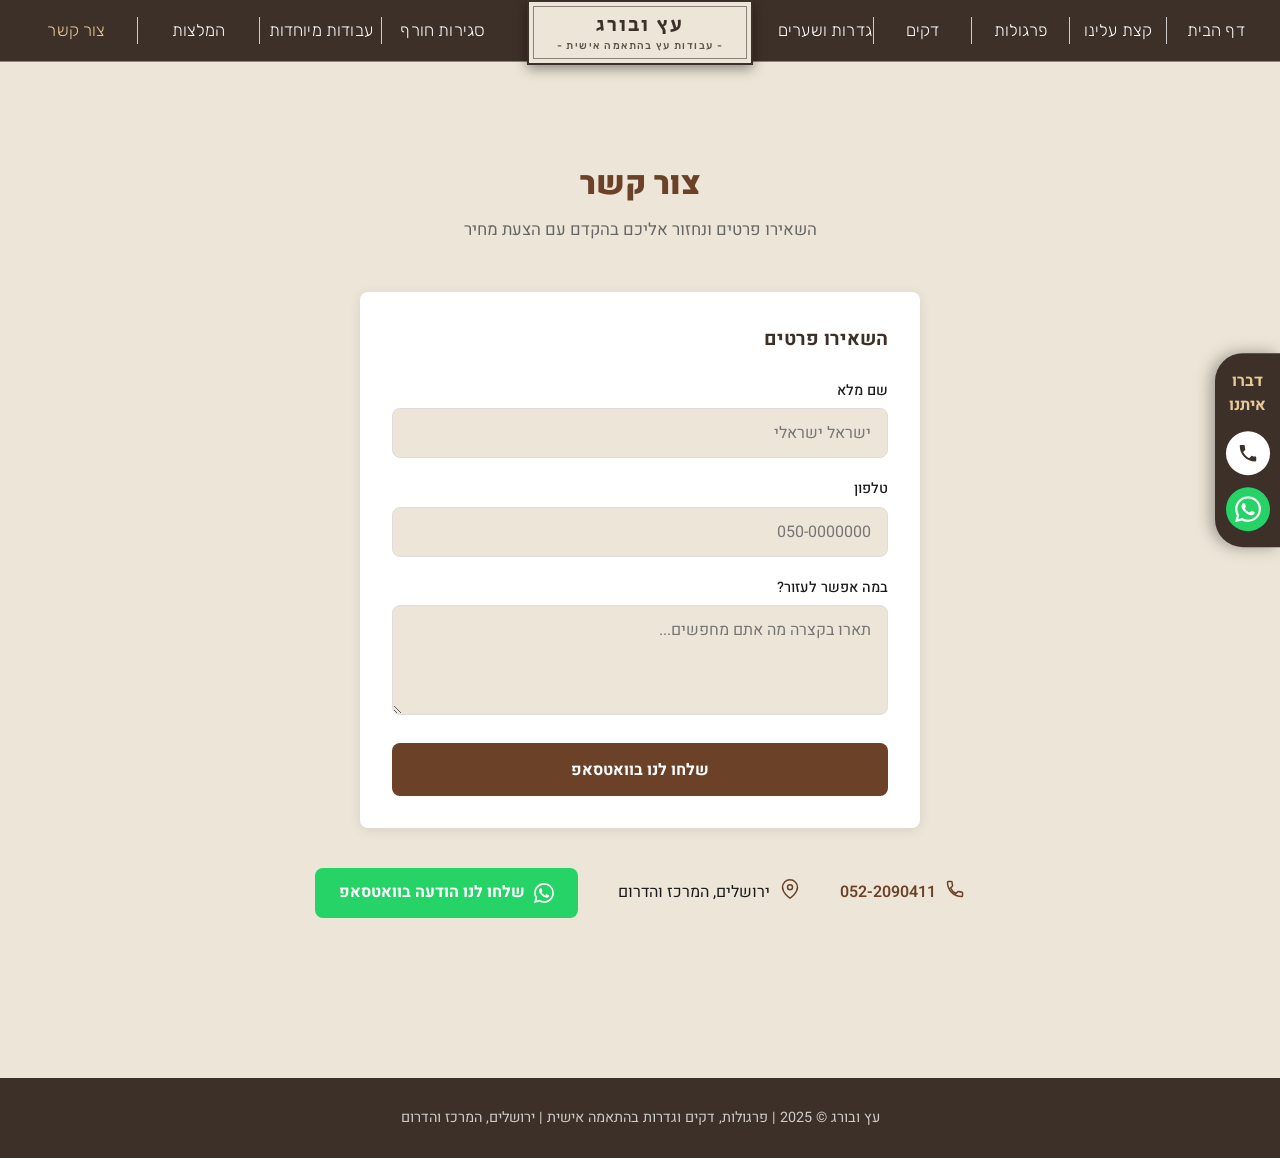
<file: contact.html>
﻿<!DOCTYPE html>
<html lang="he" dir="rtl">
<head>
  <meta charset="UTF-8">
  <meta name="viewport" content="width=device-width, initial-scale=1.0">
  <meta name="description" content="צור קשר עם עץ ובורג לקבלת הצעת מחיר לפרגולה, דק, גדר ועוד.">
  <title>צור קשר | עץ ובורג</title>
  <link rel="stylesheet" href="css/style.css">
  <style>
    .contact-section {
      max-width: 800px;
      margin: 4rem auto;
      padding: 0 2rem 4rem;
    }

    .contact-section h1 {
      font-size: 2rem;
      font-weight: 900;
      color: var(--color-primary);
      text-align: center;
      margin-bottom: 0.5rem;
    }

    .contact-section .subtitle {
      text-align: center;
      color: #666;
      margin-bottom: 3rem;
      font-size: 1.05rem;
    }

    /* טופס */
    .contact-form {
      background-color: var(--color-white);
      border-radius: var(--border-radius);
      padding: 2rem;
      box-shadow: var(--shadow);
      max-width: 560px;
      margin: 0 auto 2.5rem;
    }

    .contact-form h2 {
      font-size: 1.2rem;
      font-weight: 700;
      color: var(--color-secondary);
      margin-bottom: 1.5rem;
    }

    .form-group {
      margin-bottom: 1.2rem;
    }

    .form-group label {
      display: block;
      font-size: 0.9rem;
      font-weight: 500;
      margin-bottom: 0.4rem;
      color: var(--color-text);
    }

    .form-group input,
    .form-group textarea {
      width: 100%;
      padding: 0.75rem 1rem;
      border: 1px solid #ddd;
      border-radius: var(--border-radius);
      font-family: var(--font-family);
      font-size: 1rem;
      direction: rtl;
      transition: border-color var(--transition);
      background-color: var(--color-background);
    }

    .form-group input:focus,
    .form-group textarea:focus {
      outline: none;
      border-color: var(--color-primary);
    }

    .form-group textarea {
      height: 110px;
      resize: vertical;
    }

    .submit-btn {
      width: 100%;
      padding: 0.9rem;
      background-color: var(--color-primary);
      color: white;
      border: none;
      border-radius: var(--border-radius);
      font-family: var(--font-family);
      font-size: 1rem;
      font-weight: 700;
      cursor: pointer;
      transition: background-color var(--transition), transform var(--transition);
    }

    .submit-btn:hover {
      background-color: #8B5E3C;
      transform: translateY(-2px);
    }

    /* פרטי קשר */
    .contact-info {
      display: flex;
      justify-content: center;
      align-items: center;
      gap: 2.5rem;
      flex-wrap: wrap;
      padding-bottom: 2rem;
    }

    .info-item {
      display: flex;
      align-items: center;
      gap: 0.6rem;
    }

    .info-icon svg {
      width: 20px;
      height: 20px;
      stroke: var(--color-primary);
      fill: none;
      stroke-width: 1.8;
      stroke-linecap: round;
      stroke-linejoin: round;
    }

    .info-text {
      font-size: 1rem;
      color: var(--color-text);
    }

    .info-text a {
      color: var(--color-primary);
      text-decoration: none;
      font-weight: 600;
    }

    .info-text a:hover { text-decoration: underline; }

    .whatsapp-btn {
      display: flex;
      align-items: center;
      justify-content: center;
      gap: 0.6rem;
      padding: 0.75rem 1.5rem;
      background-color: #25D366;
      color: white;
      border-radius: var(--border-radius);
      text-decoration: none;
      font-weight: 700;
      font-size: 1rem;
      transition: background-color var(--transition), transform var(--transition);
    }

    .whatsapp-btn:hover {
      background-color: #1ebe5d;
      transform: translateY(-2px);
    }

    .whatsapp-btn svg {
      width: 20px;
      height: 20px;
      fill: white;
    }
  </style>
</head>
<body>

<nav class="navbar">
    <ul class="navbar-links navbar-links-right" id="navbar-links-right">
      <li><a href="index.html">דף הבית</a></li>
      <li><a href="about.html">קצת עלינו</a></li>
      <li><a href="category.html?cat=pergolas">פרגולות</a></li>
      <li><a href="category.html?cat=decks">דקים</a></li>
      <li><a href="category.html?cat=fences">גדרות ושערים</a></li>
    </ul>
    <div class="navbar-logo">
      <a href="index.html"><div class="logo-text"><span class="logo-text-main">עץ ובורג</span><span class="logo-text-sub">- עבודות עץ בהתאמה אישית -</span></div></a>
    </div>
    <ul class="navbar-links navbar-links-left" id="navbar-links-left">
      <li><a href="category.html?cat=winter">סגירות חורף</a></li>
      <li><a href="category.html?cat=special">עבודות מיוחדות</a></li>
      <li><a href="reviews.html">המלצות</a></li>
      <li><a href="contact.html">צור קשר</a></li>
    </ul>
    <button class="hamburger" id="hamburger" aria-label="פתח תפריט">
      <span></span><span></span><span></span>
    </button>
  </nav>

  <main class="page-content">
    <div class="contact-section">
      <h1>צור קשר</h1>
      <p class="subtitle">השאירו פרטים ונחזור אליכם בהקדם עם הצעת מחיר</p>

        <!-- טופס -->
        <div class="contact-form">
          <h2>השאירו פרטים</h2>
          <form id="contact-form">
            <div class="form-group">
              <label for="name">שם מלא</label>
              <input type="text" id="name" placeholder="ישראל ישראלי" required>
            </div>
            <div class="form-group">
              <label for="phone">טלפון</label>
              <input type="tel" id="phone" placeholder="050-0000000" required>
            </div>
            <div class="form-group">
              <label for="message">במה אפשר לעזור?</label>
              <textarea id="message" placeholder="תארו בקצרה מה אתם מחפשים..."></textarea>
            </div>
            <button type="submit" class="submit-btn">שלחו לנו בוואטסאפ</button>
          </form>
        </div>

        <!-- פרטי קשר -->
        <div class="contact-info">
          <div class="info-item">
            <div class="info-icon">
              <svg viewBox="0 0 24 24"><path d="M6.62 10.79c1.44 2.83 3.76 5.14 6.59 6.59l2.2-2.2c.27-.27.67-.36 1.02-.24 1.12.37 2.33.57 3.57.57.55 0 1 .45 1 1V20c0 .55-.45 1-1 1-9.39 0-17-7.61-17-17 0-.55.45-1 1-1h3.5c.55 0 1 .45 1 1 0 1.25.2 2.45.57 3.57.11.35.03.74-.25 1.02l-2.2 2.2z"/></svg>
            </div>
            <div class="info-text">
              <a href="tel:+972522090411">052-2090411</a>
            </div>
          </div>

          <div class="info-item">
            <div class="info-icon">
              <svg viewBox="0 0 24 24"><path d="M21 10c0 7-9 13-9 13s-9-6-9-13a9 9 0 0 1 18 0z"/><circle cx="12" cy="10" r="3"/></svg>
            </div>
            <div class="info-text">ירושלים, המרכז והדרום</div>
          </div>

          <a href="https://wa.me/972522090411?text=שלום נתנאל, הגעתי אליך דרך האתר ואשמח לשמוע פרטים נוספים" class="whatsapp-btn" target="_blank" rel="noopener">
            <svg viewBox="0 0 24 24" xmlns="http://www.w3.org/2000/svg"><path d="M17.472 14.382c-.297-.149-1.758-.867-2.03-.967-.273-.099-.471-.148-.67.15-.197.297-.767.966-.94 1.164-.173.199-.347.223-.644.075-.297-.15-1.255-.463-2.39-1.475-.883-.788-1.48-1.761-1.653-2.059-.173-.297-.018-.458.13-.606.134-.133.298-.347.446-.52.149-.174.198-.298.298-.497.099-.198.05-.371-.025-.52-.075-.149-.669-1.612-.916-2.207-.242-.579-.487-.5-.669-.51-.173-.008-.371-.01-.57-.01-.198 0-.52.074-.792.372-.272.297-1.04 1.016-1.04 2.479 0 1.462 1.065 2.875 1.213 3.074.149.198 2.096 3.2 5.077 4.487.709.306 1.262.489 1.694.625.712.227 1.36.195 1.871.118.571-.085 1.758-.719 2.006-1.413.248-.694.248-1.289.173-1.413-.074-.124-.272-.198-.57-.347m-5.421 7.403h-.004a9.87 9.87 0 01-5.031-1.378l-.361-.214-3.741.982.998-3.648-.235-.374a9.86 9.86 0 01-1.51-5.26c.001-5.45 4.436-9.884 9.888-9.884 2.64 0 5.122 1.03 6.988 2.898a9.825 9.825 0 012.893 6.994c-.003 5.45-4.437 9.884-9.885 9.884m8.413-18.297A11.815 11.815 0 0012.05 0C5.495 0 .16 5.335.157 11.892c0 2.096.547 4.142 1.588 5.945L.057 24l6.305-1.654a11.882 11.882 0 005.683 1.448h.005c6.554 0 11.89-5.335 11.893-11.893a11.821 11.821 0 00-3.48-8.413z"/></svg>
            שלחו לנו הודעה בוואטסאפ
          </a>
        </div>

    </div>
  </main>

  <!-- ווידג'ט יצירת קשר צף -->
  <div class="contact-widget">
    <span class="contact-widget-label">דברו<br>איתנו</span>
    <a href="tel:+972522090411" class="contact-btn contact-btn-phone" aria-label="התקשר אלינו">
      <svg viewBox="0 0 24 24" xmlns="http://www.w3.org/2000/svg">
        <path d="M6.62 10.79c1.44 2.83 3.76 5.14 6.59 6.59l2.2-2.2c.27-.27.67-.36 1.02-.24 1.12.37 2.33.57 3.57.57.55 0 1 .45 1 1V20c0 .55-.45 1-1 1-9.39 0-17-7.61-17-17 0-.55.45-1 1-1h3.5c.55 0 1 .45 1 1 0 1.25.2 2.45.57 3.57.11.35.03.74-.25 1.02l-2.2 2.2z"/>
      </svg>
    </a>
    <a href="https://wa.me/972522090411?text=שלום נתנאל, הגעתי אליך דרך האתר ואשמח לשמוע פרטים נוספים" class="contact-btn contact-btn-whatsapp" target="_blank" rel="noopener" aria-label="וואטסאפ">
      <svg viewBox="0 0 24 24" xmlns="http://www.w3.org/2000/svg">
        <path d="M17.472 14.382c-.297-.149-1.758-.867-2.03-.967-.273-.099-.471-.148-.67.15-.197.297-.767.966-.94 1.164-.173.199-.347.223-.644.075-.297-.15-1.255-.463-2.39-1.475-.883-.788-1.48-1.761-1.653-2.059-.173-.297-.018-.458.13-.606.134-.133.298-.347.446-.52.149-.174.198-.298.298-.497.099-.198.05-.371-.025-.52-.075-.149-.669-1.612-.916-2.207-.242-.579-.487-.5-.669-.51-.173-.008-.371-.01-.57-.01-.198 0-.52.074-.792.372-.272.297-1.04 1.016-1.04 2.479 0 1.462 1.065 2.875 1.213 3.074.149.198 2.096 3.2 5.077 4.487.709.306 1.262.489 1.694.625.712.227 1.36.195 1.871.118.571-.085 1.758-.719 2.006-1.413.248-.694.248-1.289.173-1.413-.074-.124-.272-.198-.57-.347m-5.421 7.403h-.004a9.87 9.87 0 01-5.031-1.378l-.361-.214-3.741.982.998-3.648-.235-.374a9.86 9.86 0 01-1.51-5.26c.001-5.45 4.436-9.884 9.888-9.884 2.64 0 5.122 1.03 6.988 2.898a9.825 9.825 0 012.893 6.994c-.003 5.45-4.437 9.884-9.885 9.884m8.413-18.297A11.815 11.815 0 0012.05 0C5.495 0 .16 5.335.157 11.892c0 2.096.547 4.142 1.588 5.945L.057 24l6.305-1.654a11.882 11.882 0 005.683 1.448h.005c6.554 0 11.89-5.335 11.893-11.893a11.821 11.821 0 00-3.48-8.413z"/>
      </svg>
    </a>
  </div>
  <footer>
    <p>עץ ובורג &copy; 2025 | פרגולות, דקים וגדרות בהתאמה אישית | ירושלים, המרכז והדרום</p>
  </footer>

  <script>
    document.getElementById('contact-form').addEventListener('submit', function(e) {
      e.preventDefault();
      const name    = document.getElementById('name').value.trim();
      const phone   = document.getElementById('phone').value.trim();
      const message = document.getElementById('message').value.trim();

      const text = `שלום, שמי ${name} ומספרי ${phone}.${message ? '%0Aמעוניין/ת ב: ' + message : ''}`;
      window.open(`https://wa.me/972522090411?text=${text}`, '_blank');
    });
  </script>
  <script src="js/main.js"></script>
</body>
</html>
</file>
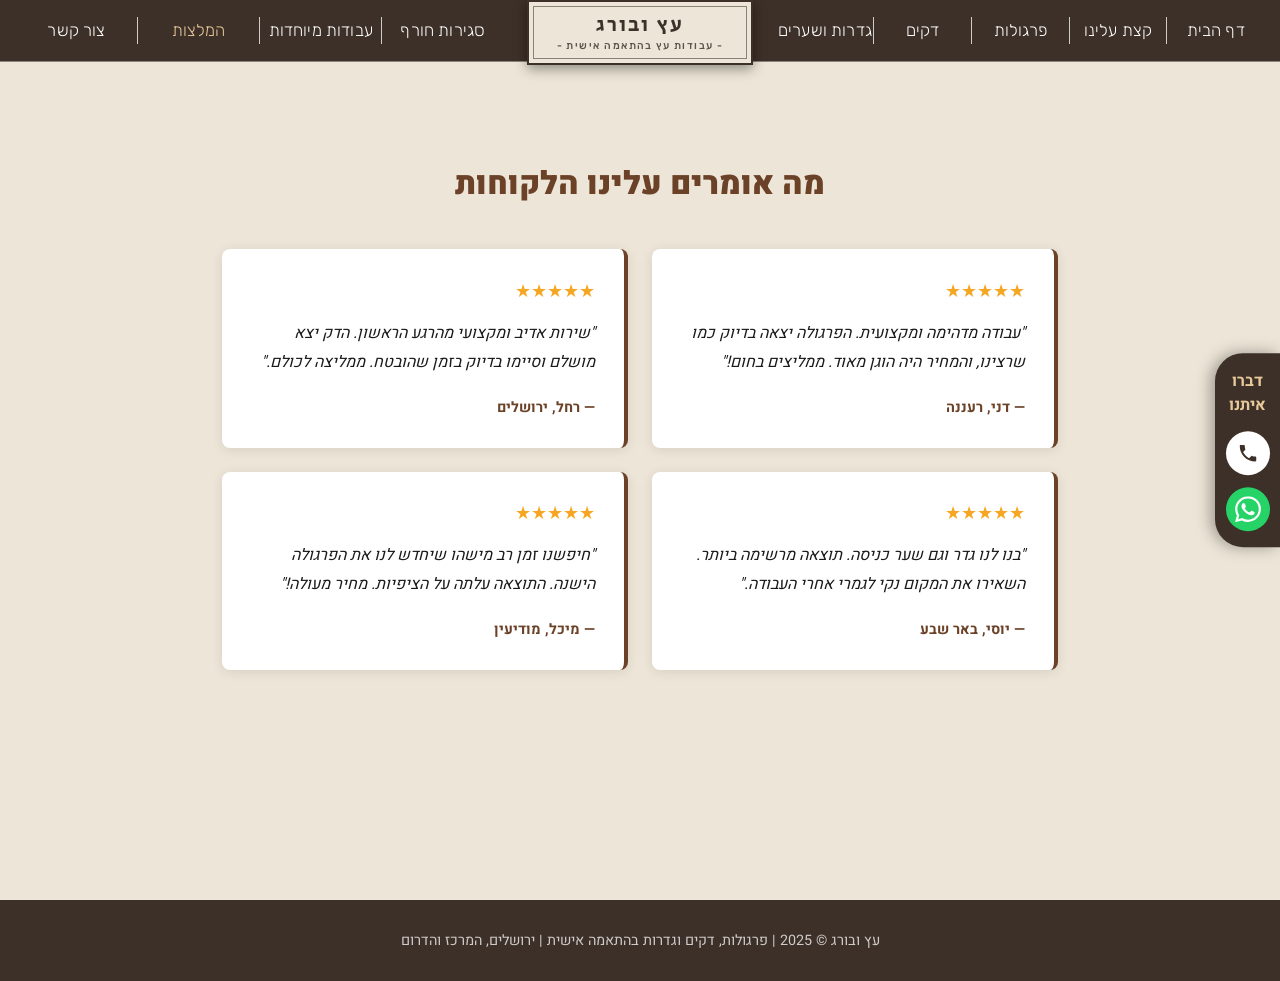
<file: reviews.html>
﻿<!DOCTYPE html>
<html lang="he" dir="rtl">
<head>
  <meta charset="UTF-8">
  <meta name="viewport" content="width=device-width, initial-scale=1.0">
  <meta name="description" content="המלצות לקוחות על עץ ובורג — פרגולות, דקים וגדרות.">
  <title>המלצות | עץ ובורג</title>
  <link rel="stylesheet" href="css/style.css">
  <style>
    .reviews-section {
      max-width: 900px;
      margin: 4rem auto;
      padding: 0 2rem;
    }

    .reviews-section h1 {
      font-size: 2rem;
      font-weight: 900;
      color: var(--color-primary);
      text-align: center;
      margin-bottom: 2.5rem;
    }

    .reviews-grid {
      display: grid;
      grid-template-columns: repeat(2, 1fr);
      gap: 1.5rem;
      padding-bottom: 4rem;
    }

    .review-card {
      background-color: var(--color-white);
      border-radius: var(--border-radius);
      padding: 1.8rem;
      box-shadow: var(--shadow);
      border-right: 4px solid var(--color-primary);
      transition: transform var(--transition);
    }

    .review-card:hover {
      transform: translateY(-4px);
    }

    .review-stars {
      color: #f5a623;
      font-size: 1.1rem;
      margin-bottom: 0.8rem;
    }

    .review-text {
      font-size: 1rem;
      line-height: 1.8;
      color: var(--color-text);
      margin-bottom: 1.2rem;
      font-style: italic;
    }

    .review-text::before { content: '"'; }
    .review-text::after  { content: '"'; }

    .review-author {
      font-size: 0.9rem;
      font-weight: 700;
      color: var(--color-primary);
    }

    @media (max-width: 640px) {
      .reviews-grid { grid-template-columns: 1fr; }
    }
  </style>
</head>
<body>

<nav class="navbar">
    <ul class="navbar-links navbar-links-right" id="navbar-links-right">
      <li><a href="index.html">דף הבית</a></li>
      <li><a href="about.html">קצת עלינו</a></li>
      <li><a href="category.html?cat=pergolas">פרגולות</a></li>
      <li><a href="category.html?cat=decks">דקים</a></li>
      <li><a href="category.html?cat=fences">גדרות ושערים</a></li>
    </ul>
    <div class="navbar-logo">
      <a href="index.html"><div class="logo-text"><span class="logo-text-main">עץ ובורג</span><span class="logo-text-sub">- עבודות עץ בהתאמה אישית -</span></div></a>
    </div>
    <ul class="navbar-links navbar-links-left" id="navbar-links-left">
      <li><a href="category.html?cat=winter">סגירות חורף</a></li>
      <li><a href="category.html?cat=special">עבודות מיוחדות</a></li>
      <li><a href="reviews.html">המלצות</a></li>
      <li><a href="contact.html">צור קשר</a></li>
    </ul>
    <button class="hamburger" id="hamburger" aria-label="פתח תפריט">
      <span></span><span></span><span></span>
    </button>
  </nav>

  <main class="page-content">
    <div class="reviews-section">
      <h1>מה אומרים עלינו הלקוחות</h1>
      <div class="reviews-grid">

        <!-- כאן תוסיפי את ההמלצות האמיתיות -->
        <div class="review-card">
          <div class="review-stars">★★★★★</div>
          <p class="review-text">עבודה מדהימה ומקצועית. הפרגולה יצאה בדיוק כמו שרצינו, והמחיר היה הוגן מאוד. ממליצים בחום!</p>
          <div class="review-author">— דני, רעננה</div>
        </div>

        <div class="review-card">
          <div class="review-stars">★★★★★</div>
          <p class="review-text">שירות אדיב ומקצועי מהרגע הראשון. הדק יצא מושלם וסיימו בדיוק בזמן שהובטח. ממליצה לכולם.</p>
          <div class="review-author">— רחל, ירושלים</div>
        </div>

        <div class="review-card">
          <div class="review-stars">★★★★★</div>
          <p class="review-text">בנו לנו גדר וגם שער כניסה. תוצאה מרשימה ביותר. השאירו את המקום נקי לגמרי אחרי העבודה.</p>
          <div class="review-author">— יוסי, באר שבע</div>
        </div>

        <div class="review-card">
          <div class="review-stars">★★★★★</div>
          <p class="review-text">חיפשנו זמן רב מישהו שיחדש לנו את הפרגולה הישנה. התוצאה עלתה על הציפיות. מחיר מעולה!</p>
          <div class="review-author">— מיכל, מודיעין</div>
        </div>

      </div>
    </div>
  </main>

  <!-- ווידג'ט יצירת קשר צף -->
  <div class="contact-widget">
    <span class="contact-widget-label">דברו<br>איתנו</span>
    <a href="tel:+972522090411" class="contact-btn contact-btn-phone" aria-label="התקשר אלינו">
      <svg viewBox="0 0 24 24" xmlns="http://www.w3.org/2000/svg">
        <path d="M6.62 10.79c1.44 2.83 3.76 5.14 6.59 6.59l2.2-2.2c.27-.27.67-.36 1.02-.24 1.12.37 2.33.57 3.57.57.55 0 1 .45 1 1V20c0 .55-.45 1-1 1-9.39 0-17-7.61-17-17 0-.55.45-1 1-1h3.5c.55 0 1 .45 1 1 0 1.25.2 2.45.57 3.57.11.35.03.74-.25 1.02l-2.2 2.2z"/>
      </svg>
    </a>
    <a href="https://wa.me/972522090411?text=שלום נתנאל, הגעתי אליך דרך האתר ואשמח לשמוע פרטים נוספים" class="contact-btn contact-btn-whatsapp" target="_blank" rel="noopener" aria-label="וואטסאפ">
      <svg viewBox="0 0 24 24" xmlns="http://www.w3.org/2000/svg">
        <path d="M17.472 14.382c-.297-.149-1.758-.867-2.03-.967-.273-.099-.471-.148-.67.15-.197.297-.767.966-.94 1.164-.173.199-.347.223-.644.075-.297-.15-1.255-.463-2.39-1.475-.883-.788-1.48-1.761-1.653-2.059-.173-.297-.018-.458.13-.606.134-.133.298-.347.446-.52.149-.174.198-.298.298-.497.099-.198.05-.371-.025-.52-.075-.149-.669-1.612-.916-2.207-.242-.579-.487-.5-.669-.51-.173-.008-.371-.01-.57-.01-.198 0-.52.074-.792.372-.272.297-1.04 1.016-1.04 2.479 0 1.462 1.065 2.875 1.213 3.074.149.198 2.096 3.2 5.077 4.487.709.306 1.262.489 1.694.625.712.227 1.36.195 1.871.118.571-.085 1.758-.719 2.006-1.413.248-.694.248-1.289.173-1.413-.074-.124-.272-.198-.57-.347m-5.421 7.403h-.004a9.87 9.87 0 01-5.031-1.378l-.361-.214-3.741.982.998-3.648-.235-.374a9.86 9.86 0 01-1.51-5.26c.001-5.45 4.436-9.884 9.888-9.884 2.64 0 5.122 1.03 6.988 2.898a9.825 9.825 0 012.893 6.994c-.003 5.45-4.437 9.884-9.885 9.884m8.413-18.297A11.815 11.815 0 0012.05 0C5.495 0 .16 5.335.157 11.892c0 2.096.547 4.142 1.588 5.945L.057 24l6.305-1.654a11.882 11.882 0 005.683 1.448h.005c6.554 0 11.89-5.335 11.893-11.893a11.821 11.821 0 00-3.48-8.413z"/>
      </svg>
    </a>
  </div>
  <footer>
    <p>עץ ובורג &copy; 2025 | פרגולות, דקים וגדרות בהתאמה אישית | ירושלים, המרכז והדרום</p>
  </footer>

  <script src="js/main.js"></script>
</body>
</html>
</file>
<file: css/style.css>
@import url('https://fonts.googleapis.com/css2?family=Heebo:wght@300;400;500;700;900&family=Rubik:wght@300;400;500&family=Secular+One&family=Noto+Serif+Hebrew:wght@700;900&display=swap');
@import 'variables.css';

* {
  margin: 0;
  padding: 0;
  box-sizing: border-box;
}

html {
  direction: rtl;
  scroll-behavior: smooth;
}

body {
  font-family: var(--font-family);
  color: var(--color-text);
  background-color: var(--color-background);
  line-height: 1.6;
}

/* ===== NAVBAR ===== */
.navbar {
  position: fixed;
  top: 0;
  right: 0;
  left: 0;
  height: var(--navbar-height);
  background-color: #3d3028;
  z-index: 1000;
  display: flex;
  align-items: center;
  justify-content: center;
  padding: 0 1rem;
  border-bottom: 1px solid rgba(255, 255, 255, 0.4);
}

.navbar-logo {
  flex-shrink: 0;
  padding: 0 1.5rem;
  align-self: flex-start;
}

.navbar-logo a {
  text-decoration: none;
}

.logo-text {
  border: 2px solid #3d3028;
  outline: 1.5px solid rgba(61,48,40,0.55);
  outline-offset: -7px;
  padding: 0.65rem 1.7rem;
  text-align: center;
  line-height: 1.3;
  background-color: #ede6d8;
  box-shadow: 0 4px 12px rgba(0,0,0,0.4);
}

.logo-text::before,
.logo-text::after { content: none; }

.logo-text-main {
  display: block;
  font-family: 'Secular One', sans-serif;
  font-size: 1.3rem;
  color: #3d3028;
  letter-spacing: 0.1em;
  white-space: nowrap;
}

.logo-text-sub {
  display: block;
  font-family: 'Rubik', sans-serif;
  font-size: 0.65rem;
  font-weight: 500;
  color: rgba(61,48,40,0.82);
  letter-spacing: 0.14em;
  white-space: nowrap;
}

.navbar-links {
  display: flex;
  align-items: center;
  list-style: none;
  flex: 1;
}

.navbar-links-right {
  justify-content: flex-end;
}

.navbar-links-left {
  justify-content: flex-start;
}

.navbar-links li {
  flex: 1;
  display: flex;
  align-items: center;
  justify-content: center;
  white-space: nowrap;
}

.navbar-links li:not(:last-child) {
  border-left: 1px solid rgba(255, 255, 255, 0.75);
}


.navbar-links a {
  text-decoration: none;
  color: #ffffff;
  font-size: 1.05rem;
  font-weight: 300;
  font-family: 'Rubik', sans-serif;
  letter-spacing: 0.01em;
  transition: color var(--transition);
  white-space: nowrap;
}

.navbar-links a:hover,
.navbar-links a.active {
  color: #e8c99a;
}

/* ===== HAMBURGER ===== */
.hamburger {
  display: none;
  flex-direction: column;
  gap: 5px;
  cursor: pointer;
  background: none;
  border: none;
  padding: 5px;
}

.hamburger span {
  display: block;
  width: 26px;
  height: 2px;
  background-color: #ffffff;
  transition: var(--transition);
}

.hamburger.open span:nth-child(1) {
  transform: translateY(7px) rotate(45deg);
}
.hamburger.open span:nth-child(2) {
  opacity: 0;
}
.hamburger.open span:nth-child(3) {
  transform: translateY(-7px) rotate(-45deg);
}

/* ===== PAGE CONTENT ===== */
.page-content {
  margin-top: var(--navbar-height);
  min-height: calc(100vh - var(--navbar-height));
  background-color: #ede6d8;
  padding-top: 2rem;
}

/* ===== CONTACT WIDGET ===== */
.contact-widget {
  position: fixed;
  top: 50%;
  right: 0;
  transform: translateY(-50%);
  background-color: #3d3028;
  border-radius: 28px 0 0 28px;
  padding: 1rem 0.65rem;
  display: flex;
  flex-direction: column;
  align-items: center;
  gap: 0.7rem;
  z-index: 999;
  box-shadow: -4px 0 16px rgba(0, 0, 0, 0.35);
}

.contact-widget-label {
  color: #e8c99a;
  font-family: var(--font-family);
  font-size: 1rem;
  font-weight: 700;
  text-align: center;
  line-height: 1.5;
  margin-bottom: 0.2rem;
}

.contact-btn {
  width: 44px;
  height: 44px;
  border-radius: 50%;
  display: flex;
  align-items: center;
  justify-content: center;
  text-decoration: none;
  transition: transform var(--transition);
}

.contact-btn:hover {
  transform: scale(1.12);
}

.contact-btn-phone {
  background-color: #ffffff;
}

.contact-btn-phone svg {
  width: 22px;
  height: 22px;
  fill: #3d3028;
}

.contact-btn-whatsapp {
  background-color: #25D366;
}

.contact-btn-whatsapp svg {
  width: 26px;
  height: 26px;
  fill: white;
}

/* ===== FOOTER ===== */
footer {
  background-color: #3d3028;
  color: rgba(255,255,255,0.75);
  text-align: center;
  padding: 1.8rem 2rem;
  font-size: 0.9rem;
}

/* ===== HOME PAGE PANELS ===== */
.home-panels {
  display: flex;
  height: calc(100vh - var(--navbar-height));
}

.panel {
  flex: 1;
  position: relative;
  overflow: hidden;
  cursor: pointer;
  background-color: #3d3028;
}

.panel:nth-child(2) {
  flex: 1.8;
}

.panel-slides {
  position: absolute;
  inset: 0;
}

.panel-slides img {
  position: absolute;
  inset: 0;
  width: 100%;
  height: 100%;
  object-fit: cover;
  opacity: 0;
  transition: opacity 1.8s ease;
}

.panel-slides img.active {
  opacity: 1;
  animation: pan-right-to-left 4.5s ease-in-out forwards;
}

@keyframes pan-right-to-left {
  from { transform: scale(1.12) translateX(4%); }
  to   { transform: scale(1.12) translateX(-4%); }
}

.panel-label {
  position: absolute;
  bottom: 22%;
  right: 0;
  left: 0;
  color: var(--color-white);
  font-size: 3.2rem;
  font-weight: 400;
  font-family: 'Secular One', sans-serif;
  letter-spacing: 0.03em;
  text-align: center;
  padding: 0 1rem;
  text-shadow: 4px 4px 0 #000;
}


.panel::after {
  content: '';
  position: absolute;
  bottom: 0;
  left: 0;
  right: 0;
  height: 25%;
  background: linear-gradient(transparent, rgba(0, 0, 0, 0.45));
  pointer-events: none;
  z-index: 1;
}

.panel-label {
  z-index: 2;
}

.panel:not(:last-child) {
  border-left: 2px solid rgba(255, 255, 255, 0.85);
}

/* ===== MOBILE MENU ===== */
.mobile-menu {
  display: none;
  position: fixed;
  top: var(--navbar-height);
  right: 0;
  left: 0;
  background-color: #3d3028;
  flex-direction: column;
  list-style: none;
  z-index: 998;
  box-shadow: var(--shadow);
  max-height: calc(100vh - var(--navbar-height));
  overflow-y: auto;
}

.mobile-menu.open {
  display: flex;
}

.mobile-menu li {
  border-bottom: 1px solid rgba(255,255,255,0.1);
}

.mobile-menu a {
  display: block;
  padding: 0.9rem 1.5rem;
  color: rgba(255,255,255,0.9);
  text-decoration: none;
  font-size: 1.05rem;
  font-family: 'Rubik', sans-serif;
  font-weight: 500;
}

.mobile-menu a:hover {
  color: #e8c99a;
  background-color: rgba(255,255,255,0.05);
}

/* ===== MOBILE ===== */
@media (max-width: 768px) {
  .hamburger {
    display: flex;
    position: absolute;
    left: 1rem;
    top: 50%;
    transform: translateY(-50%);
  }

  .navbar {
    justify-content: center;
  }

  .navbar-links-right,
  .navbar-links-left {
    display: none;
  }

  .home-panels {
    flex-direction: column;
    height: auto;
  }

  .panel {
    flex: none;
    height: 40vh;
    min-height: 220px;
    width: 100%;
  }
}
</file>
